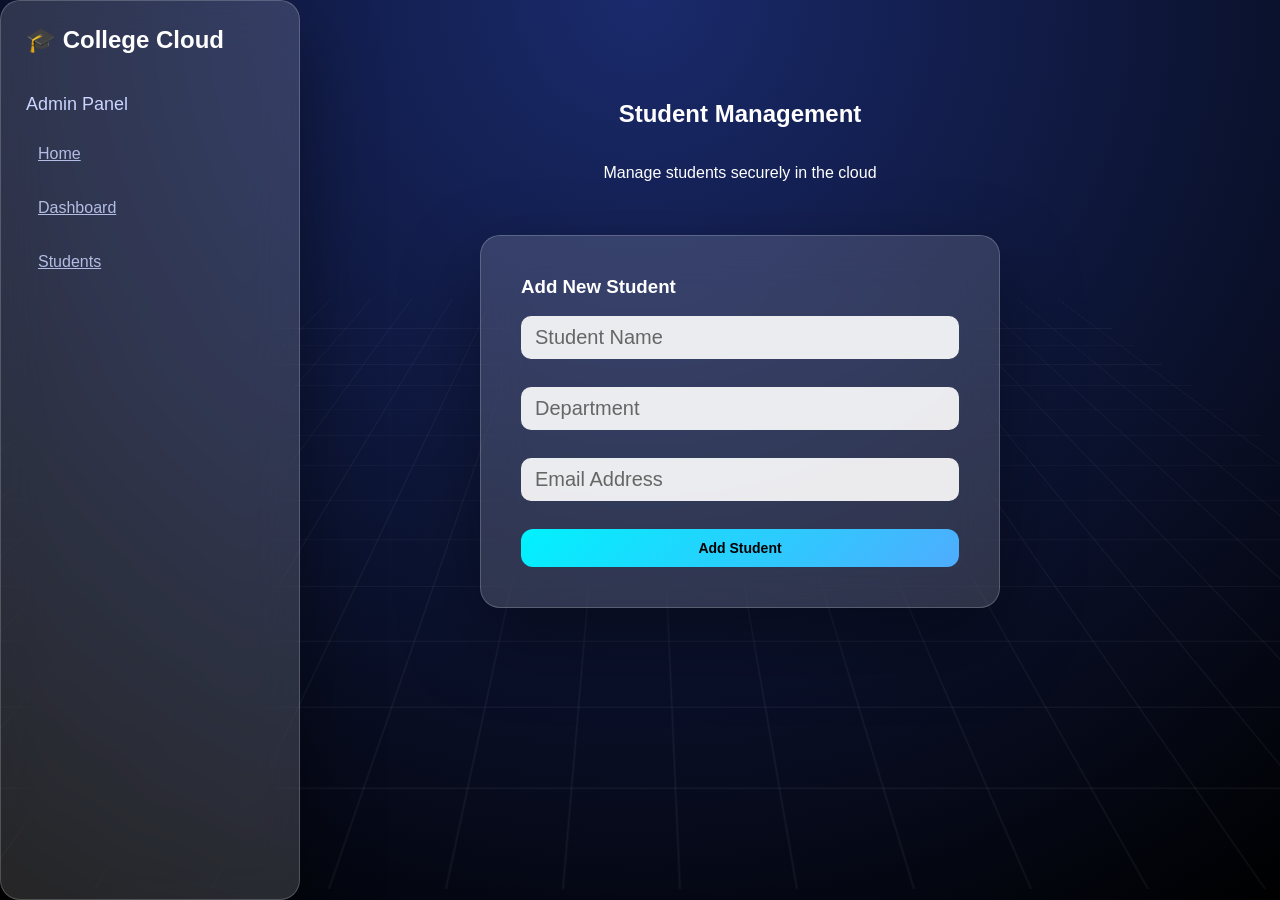
<file: frontend/index.html>
<!DOCTYPE html>
<html lang="en">
<head>
    <meta charset="UTF-8">
    <meta name="viewport" content="width=device-width, initial-scale=1.0">
    <title>College Cloud Management System</title>
    <link rel="stylesheet" href="style.css">
</head>
<body>

<div class="grid-3d"></div>

<div class="scene">

    <!-- Sidebar -->
    <aside class="sidebar glass">
        <h2>🎓 College Cloud</h2>
        <p class="subtitle">Admin Panel</p><br>

        <nav>
            <a href="home.html">Home</a>
            <a href="index.html" class="active">Dashboard</a>
            <a href="students.html">Students</a>
        </nav>
    </aside>

    <!-- Main Content -->
    <main class="content center-main">

        <section class="student-wrapper">

            <!-- Header -->
            <header class="page-header">
                <h1>Student Management</h1><br><br>
                <p>Manage students securely in the cloud</p><br>
            </header>

            <!-- Add Student -->
            <div class="card glass add-student">
                <h3>Add New Student</h3><br>

                <form id="addStudentForm">

                    <input id="name"
                           type="text"
                           placeholder="Student Name"
                           required>

                    <input id="department"
                           type="text"
                           placeholder="Department"
                           required>

                    <input id="email"
                           type="email"
                           placeholder="Email Address"
                           required>

                    <button type="submit">Add Student</button>

                </form>
            </div>

        </section>

    </main>

</div>

<script src="addStudent.js"></script>

</body>
</html>
</file>
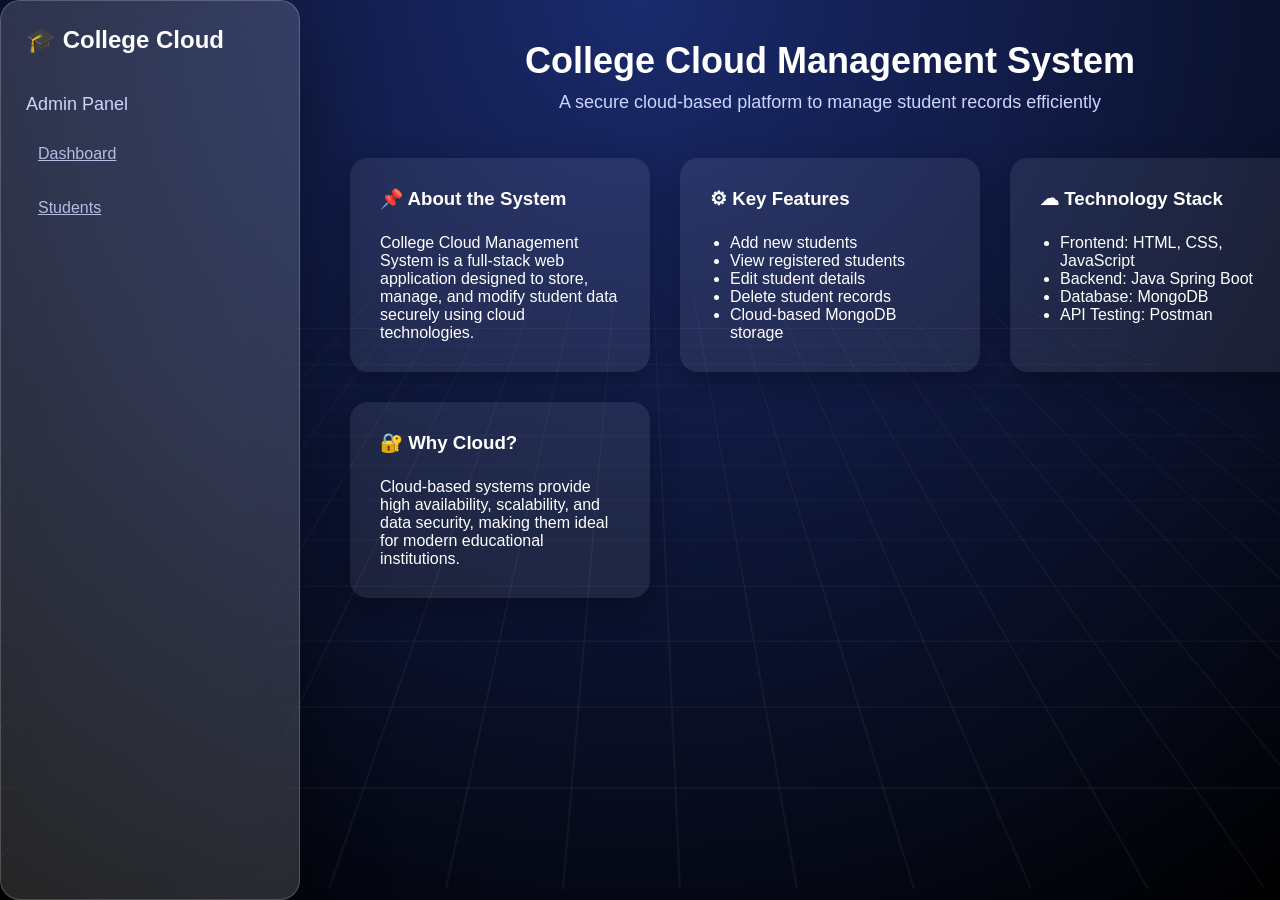
<file: frontend/home.html>
<!DOCTYPE html>
<html lang="en">
<head>
  <meta charset="UTF-8">
  <title>College Cloud | Students</title>
  <link rel="stylesheet" href="style.css">
</head>
<body>

<div class="grid-3d"></div>


<!-- SIDEBAR (SAME AS INDEX) -->
<div class="scene">

    <!-- Sidebar -->
    <aside class="sidebar glass">
        <h2>🎓 College Cloud</h2>
        <p class="subtitle">Admin Panel</p><br>

        <nav>
           <a href="index.html">Dashboard</a>
           <a href="students.html">Students</a>
            
        </nav>
    </aside>
 <div class="main1">

  <!-- HERO SECTION -->
  <div class="hero">
    <h1>College Cloud Management System</h1>
    <p class="subtitle">
      A secure cloud-based platform to manage student records efficiently
    </p>
  </div>

  <!-- INFO CARDS -->
  <div class="info-grid">

    <div class="info-card">
      <h3>📌 About the System</h3>
      <p>
        College Cloud Management System is a full-stack web application
        designed to store, manage, and modify student data securely using
        cloud technologies.
      </p>
    </div>

    <div class="info-card">
      <h3>⚙ Key Features</h3>
      <ul>
        <li>Add new students</li>
        <li>View registered students</li>
        <li>Edit student details</li>
        <li>Delete student records</li>
        <li>Cloud-based MongoDB storage</li>
      </ul>
    </div>

    <div class="info-card">
      <h3>☁ Technology Stack</h3>
      <ul>
        <li>Frontend: HTML, CSS, JavaScript</li>
        <li>Backend: Java Spring Boot</li>
        <li>Database: MongoDB</li>
        <li>API Testing: Postman</li>
      </ul>
    </div>

    <div class="info-card">
      <h3>🔐 Why Cloud?</h3>
      <p>
        Cloud-based systems provide high availability, scalability,
        and data security, making them ideal for modern educational
        institutions.
      </p>
    </div>

  </div>

</div>


</div>


</body>
</html>
</file>
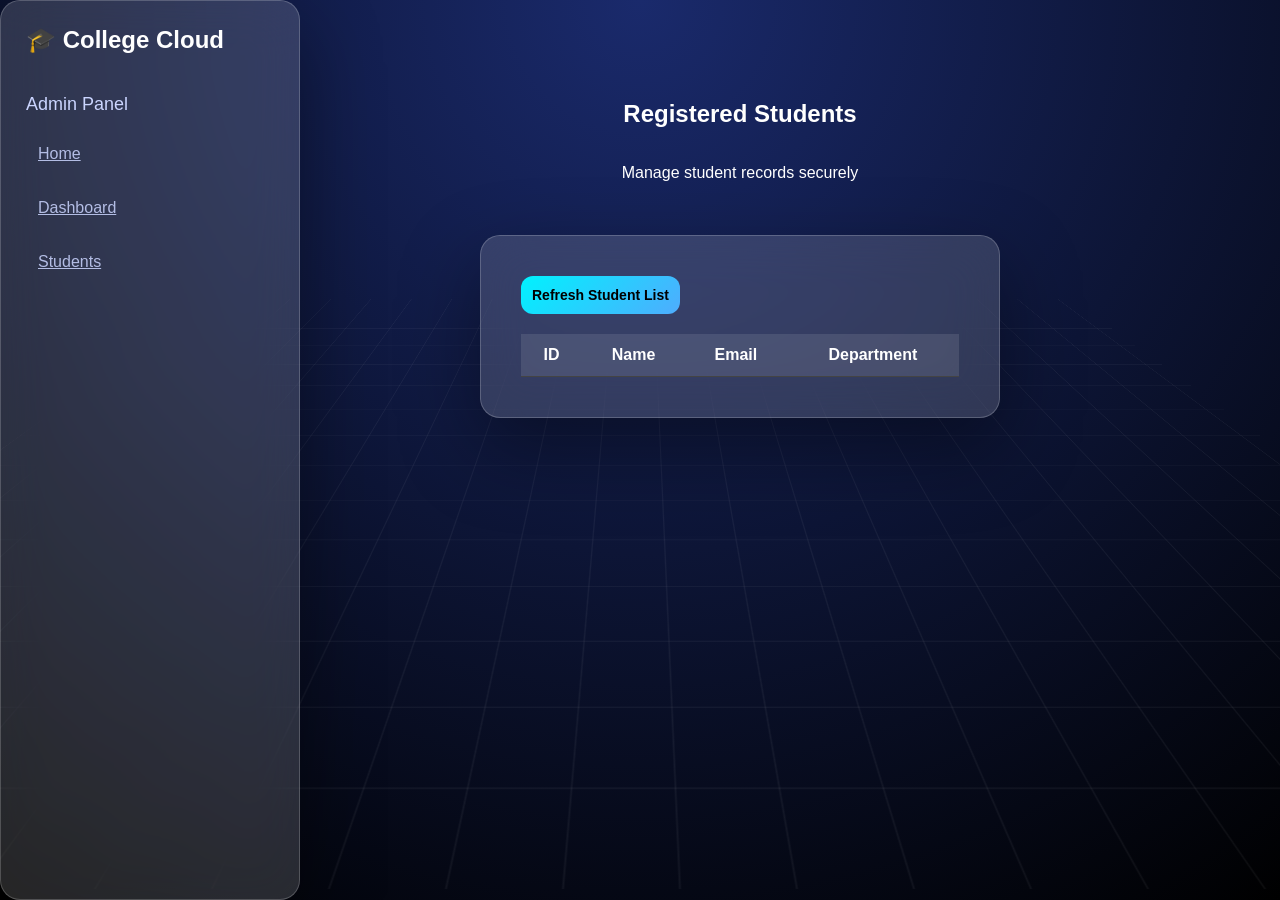
<file: frontend/students.html>
<!DOCTYPE html>
<html lang="en">
<head>
    <meta charset="UTF-8">
    <meta name="viewport" content="width=device-width, initial-scale=1.0">
    <title>College Cloud | Students</title>

    <link rel="stylesheet" href="style.css">

    <style>
        table {
            width: 100%;
            margin-top: 20px;
            border-collapse: collapse;
        }

        th, td {
            padding: 12px;
            border-bottom: 1px solid #444;
            text-align: center;
        }

        th {
            background: rgba(255,255,255,0.1);
        }
    </style>

</head>
<body>

<div class="grid-3d"></div>

<div class="scene">

    <!-- Sidebar -->
    <aside class="sidebar glass">

        <h2>🎓 College Cloud</h2>
        <p class="subtitle">Admin Panel</p><br>

        <nav>
            <a href="home.html">Home</a>
            <a href="index.html">Dashboard</a>
            <a href="students.html" class="active">Students</a>
        </nav>

    </aside>

    <!-- Main Content -->
    <main class="content center-main">

        <section class="student-wrapper">

            <!-- Header -->
            <header class="page-header">
                <h1>Registered Students</h1><br><br>
                <p>Manage student records securely</p><br>
            </header>

            <!-- Student Table -->
            <div class="card glass add-student">

                <button type="button" onclick="loadStudents()">
                    Refresh Student List
                </button>

                <table class="students-table">

                    <thead>
                        <tr>
                            <th>ID</th>
                            <th>Name</th>
                            <th>Email</th>
                            <th>Department</th>
                        </tr>
                    </thead>

                    <tbody id="studentsTableBody">

                    </tbody>

                </table>

            </div>

        </section>

    </main>

</div>

<script src="script.js"></script>

</body>
</html>
</file>
<file: frontend/style.css>
* {
    margin: 0;
    padding: 0;
    box-sizing: border-box;
    font-family: "Poppins", sans-serif;
}

body {
    min-height: 100vh;
    background: radial-gradient(circle at top, #1a2a6c, #000);
    color: #fff;
}


/* 3D GRID BACKGROUND */
.grid-3d {
  position: fixed;
  inset: 0;
  background:
    linear-gradient(90deg, rgba(255,255,255,0.05) 1px, transparent 1px),
    linear-gradient(rgba(255,255,255,0.05) 1px, transparent 1px);
  background-size: 60px 60px;
  transform: perspective(800px) rotateX(60deg);
  animation: gridMove 20s linear infinite;
  z-index: -1;
}

/* DEPTH MOTION */
@keyframes gridMove {
  from {
    background-position: 0 0;
  }
  to {
    background-position: 0 600px;
  }
}

.main-content {
  position: relative;
  z-index: 2;
}

/* Layout */
.scene {
    display: flex;
    perspective: 1200px;
}

/* Sidebar */
.sidebar {
  width: 300px;
  position: fixed;
  top: 0;
  left: 0;
  height: 100vh;
  background: rgba(255, 255, 255, 0.08);
  padding: 25px;
   box-shadow: 6px 0 20px rgba(0, 0, 0, 0.35);
}


.sidebar h2 {
    margin-bottom: 40px;
}

.sidebar nav a {
    display: block;
    padding: 12px;
    margin-bottom: 12px;
    border-radius: 10px;
    cursor: default;
    opacity: 0.85;
    color: #cbd5ff;
}

.sidebar nav a:hover {
    background: rgba(255,255,255,0.18);
}


.form-center {
    display: flex;
    justify-content: center;
    margin-bottom: 40px;
    width:800px;
}


/* Content */
.content {
    flex: 1;
    padding: 100px;
    margin-left: 200px;

}

.top {
    margin-bottom: 30px;
}

/* Glass effect */
.glass {
    background: rgba(255,255,255,0.15);
    backdrop-filter: blur(25px);
    border: 1px solid rgba(255,255,255,0.2);
    border-radius: 20px;
    box-shadow: 0 30px 80px rgba(0,0,0,0.4);
}

/* Cards */
.card {
    max-width: 600px;
    padding: 40px;
    margin-bottom: 30px;
}

.card:hover {
    transform: translateY(-6px);
}

/* Form */
form {
    display: grid;
    gap: 28px;
    

}

input {
    padding: 10px 14px;
    font-size: 20px;
    border-radius: 10px;
    border: none;
    outline: none;
    background: rgba(255,255,255,0.9);
    color: #000;
}

input::placeholder {
    color: #666;
}


button {
    padding: 11px;
    font-size: 14px;
    border-radius: 12px;
    border: none;
    background: linear-gradient(135deg, #00f2fe, #4facfe);
    color: #000;
    font-weight: 600;
    cursor: pointer;
    transition: 0.3s;
}


button:hover {
    transform: scale(1.07);
}

/* Student List */
#studentList li {
    list-style: none;
    padding: 16px;
    margin-bottom: 15px;
    border-radius: 14px;
    background: rgba(0,0,0,0.35);
    display: flex;
    justify-content: space-between;
    align-items: center;
}

#studentList button {
    margin-left: 8px;
    padding: 6px 10px;
    border-radius: 8px;
}
/* CENTER MAIN CONTENT */
.center-main {
    display: flex;
    justify-content: center;
    align-items: center;
}

/* COLUMN ALIGNMENT */
.student-wrapper {
    display: flex;
    flex-direction: column;
    align-items: center;
    gap: 35px;
    width: 100%;
    max-width: 520px;
}

/* HEADER CENTER */
.page-header {
    text-align: center;
}

/* CARD WIDTH CONSISTENCY */
.add-student,
.student-section {
    width: 100%;
}
.hero {
  text-align: center;
  margin-top: 0;
  margin-bottom: 45px;
}

.hero h1 {
  font-size: 36px;
  margin-bottom: 10px;
}

.subtitle {
  font-size: 18px;
  color: #cbd5ff;
}

.main {
  margin-left: 400px;   /* sidebar width + gap */
  padding: 40px 50px;
  min-height: 200vh;
}
.main1 {
  margin-left: 300px;   /* sidebar width + gap */
  padding: 40px 50px;
  min-height: 100vh;
}

.info-grid {
  display: grid;
  grid-template-columns: repeat(auto-fit, minmax(300px, 1fr));
  gap: 30px;
  max-width: 1100px;
  margin: 0 auto;
}


.info-card {
  background: rgba(255,255,255,0.08);
  padding: 30px;
  border-radius: 18px;
  box-shadow: 0 10px 30px rgba(0,0,0,0.3);
  color: white;
}

.info-card h3 {
  margin-bottom: 24px;
}

.info-card ul {
  padding-left: 20px;
}
.student-row {
  opacity: 0;
  transform: translateY(10px);
  animation: rowIn 0.4s ease forwards;
}

.student-row:nth-child(n) {
  animation-delay: calc(var(--i) * 0.08s);
}

@keyframes rowIn {
  to {
    opacity: 1;
    transform: translateY(0);
  }
}
/* RESPONSIVE DESIGN */

@media (max-width: 768px) {

    .sidebar {
        width: 100%;
        height: auto;
        position: relative;
    }

    .content,
    .main,
    .main1 {
        margin-left: 0;
        padding: 20px;
    }

    .student-wrapper {
        max-width: 100%;
    }

    .card {
        width: 100%;
        padding: 20px;
    }

    table {
        font-size: 12px;
    }

    input {
        font-size: 16px;
    }

    .hero h1 {
        font-size: 28px;
    }
}
</file>
